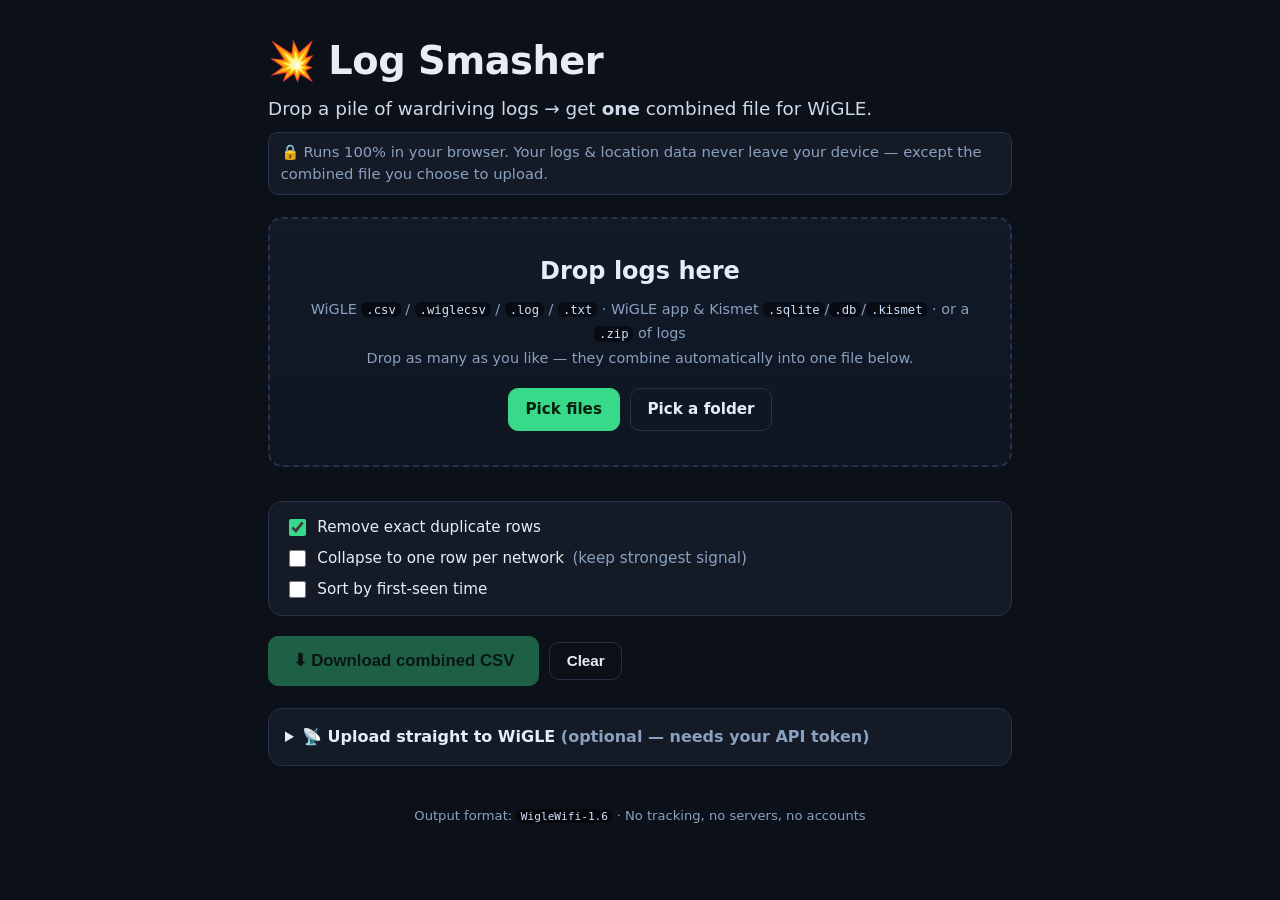
<file: docs/index.html>
<!DOCTYPE html>
<html lang="en">
<head>
<meta charset="utf-8">
<meta name="viewport" content="width=device-width, initial-scale=1">
<title>Log Smasher — combine wardriving logs for WiGLE</title>
<meta name="description" content="Drop a pile of wardriving logs, get one combined WiGLE CSV. 100% in your browser — your data never leaves your device.">
<link rel="icon" href="favicon.svg">
<link rel="stylesheet" href="style.css">
</head>
<body>
<div class="wrap">

  <header>
    <h1>💥 Log&nbsp;Smasher</h1>
    <p class="tag">Drop a pile of wardriving logs &rarr; get <b>one</b> combined file for WiGLE.</p>
    <p class="privacy">🔒 Runs 100% in your browser. Your logs &amp; location data never leave your device — except the combined file you choose to upload.</p>
  </header>

  <section id="dropzone" class="dropzone">
    <div class="dz-inner">
      <div class="dz-big">Drop logs here</div>
      <div class="dz-sub">WiGLE <code>.csv</code> / <code>.wiglecsv</code> / <code>.log</code> / <code>.txt</code> · WiGLE&nbsp;app &amp; Kismet <code>.sqlite</code>/<code>.db</code>/<code>.kismet</code> · or a <code>.zip</code> of logs<br>Drop as many as you like — they combine automatically into one file below.</div>
      <div class="dz-btns">
        <label class="btn">Pick files<input id="fileInput" type="file" multiple accept=".csv,.wiglecsv,.log,.txt,.sqlite,.sqlite3,.db,.kismet,.zip" hidden></label>
        <label class="btn ghost">Pick a folder<input id="folderInput" type="file" webkitdirectory multiple hidden></label>
      </div>
    </div>
  </section>

  <section id="filelist" class="filelist"></section>

  <section class="options">
    <label class="opt"><input type="checkbox" id="optDedup" checked> Remove exact duplicate rows</label>
    <label class="opt"><input type="checkbox" id="optOnePerNet"> Collapse to one row per network <span class="muted">(keep strongest signal)</span></label>
    <label class="opt"><input type="checkbox" id="optSort"> Sort by first-seen time</label>
  </section>

  <section id="stats" class="stats"></section>

  <section class="actions">
    <button id="downloadBtn" class="btn big" disabled>⬇ Download combined CSV</button>
    <button id="resetBtn" class="btn ghost">Clear</button>
  </section>

  <details class="upload">
    <summary>📡 Upload straight to WiGLE <span class="muted">(optional — needs your API token)</span></summary>
    <div class="upbody">
      <div class="heads-up" id="headsUp" hidden>
        ⚠️ <b>Heads-up:</b> some static hosts (including <b>Neocities</b>) block pages from calling
        outside APIs, so one-click upload may fail here with a network error. If it does, just
        <b>Download</b> the combined file above and drop it on
        <a href="https://wigle.net/upload" target="_blank" rel="noopener">wigle.net/upload</a> —
        same result. (One-click upload works on a self-hosted copy.)
      </div>
      <div class="trust">
        <b>🔒 Your token is safe.</b> This whole page is static — <b>there is no server behind it</b>.
        Your token goes <b>directly from your browser to <code>api.wigle.net</code></b> over HTTPS;
        it never passes through this site, so the owner cannot see, log, or store it.
        No analytics, no third-party scripts — open your browser's <b>View Source</b> or
        <b>Network</b> tab to confirm the only outbound request goes to WiGLE.
      </div>
      <p class="muted small">Get your token at <a href="https://wigle.net/account" target="_blank" rel="noopener">wigle.net/account</a> &rarr; "Show my token" &rarr; copy the <b>Encoded for use</b> value.</p>
      <label class="field">WiGLE "Encoded for use" token
        <input id="apiToken" type="password" autocomplete="off" spellcheck="false" placeholder="QUlE...base64...">
      </label>
      <div class="uprow">
        <label class="opt" title="Stored only in THIS browser (localStorage), on your device. Never sent anywhere."><input type="checkbox" id="rememberToken"> Remember on this device <span class="muted">(this browser only)</span></label>
        <label class="opt"><input type="checkbox" id="donate" checked> Donate data to WiGLE (recommended)</label>
      </div>
      <div id="tokenStatus" class="tokenstatus"></div>
      <button id="uploadBtn" class="btn big" disabled>📡 Upload to WiGLE</button>
      <div id="uploadStatus" class="upstatus"></div>
      <p class="muted small finehint">
        <b>One-time use:</b> leave “Remember” unchecked — your token is held only in this tab's
        memory for the upload and is gone when you close it.<br>
        <b>Save it for next time:</b> tick “Remember on this device” — it's kept in
        <i>this browser's</i> localStorage, on your machine only. Come back next week and it's
        pre-filled; no one else (including this site's owner) can ever read it. Remove it anytime
        with <b>Forget</b> above, or by clearing your browser data.
      </p>
    </div>
  </details>

  <footer>
    <span>Output format: <code>WigleWifi-1.6</code></span> ·
    <span>No tracking, no servers, no accounts</span>
  </footer>

</div>

<script src="vendor/fflate.min.js"></script>
<script src="vendor/sql-wasm.js"></script>
<script src="app.js"></script>
</body>
</html>
</file>
<file: docs/style.css>
:root{
  --bg:#0c1018; --panel:#141b27; --panel2:#1b2433; --line:#26324a;
  --txt:#e7edf6; --muted:#8aa0bf; --accent:#39d98a; --accent2:#2bb3ff;
  --err:#ff6b6b; --ok:#39d98a; --radius:14px;
}
*{box-sizing:border-box}
html,body{margin:0;background:var(--bg);color:var(--txt);
  font:16px/1.5 system-ui,-apple-system,Segoe UI,Roboto,Helvetica,Arial,sans-serif}
a{color:var(--accent2)}
code{background:#0008;padding:.05em .4em;border-radius:6px;font-size:.85em;color:#cfe2ff}
.wrap{max-width:780px;margin:0 auto;padding:32px 18px 64px}

header h1{margin:0;font-size:2.4rem;letter-spacing:-.5px}
.tag{margin:.3em 0 .2em;font-size:1.15rem;color:#cdd9ea}
.privacy{margin:.6em 0 0;color:var(--muted);font-size:.92rem;
  background:var(--panel);border:1px solid var(--line);border-radius:10px;padding:.6em .8em}

.dropzone{margin-top:22px;border:2px dashed var(--line);border-radius:var(--radius);
  background:linear-gradient(180deg,#121a28,#0f1622);transition:.15s;cursor:default}
.dropzone.drag{border-color:var(--accent);background:#13241d;transform:scale(1.005)}
.dz-inner{padding:34px 20px;text-align:center}
.dz-big{font-size:1.5rem;font-weight:700}
.dz-sub{color:var(--muted);margin-top:.5em;font-size:.9rem;line-height:1.7}
.dz-btns{margin-top:18px;display:flex;gap:10px;justify-content:center;flex-wrap:wrap}

.btn{display:inline-block;cursor:pointer;border:1px solid var(--accent);
  background:var(--accent);color:#04210f;font-weight:700;padding:.6em 1.1em;
  border-radius:10px;font-size:.95rem;transition:.12s;text-align:center}
.btn:hover{filter:brightness(1.08)}
.btn.ghost{background:transparent;color:var(--txt);border-color:var(--line)}
.btn.ghost:hover{border-color:var(--accent2)}
.btn.big{padding:.8em 1.4em;font-size:1.05rem}
.btn:disabled{opacity:.4;cursor:not-allowed;filter:none}

.filelist{margin-top:16px;display:flex;flex-direction:column;gap:6px}
.filerow{background:var(--panel);border:1px solid var(--line);border-radius:9px;
  padding:.5em .8em;display:flex;gap:.5em;align-items:center;font-size:.9rem}
.fname{font-weight:600;overflow:hidden;text-overflow:ellipsis;white-space:nowrap}
.muted{color:var(--muted)} .small{font-size:.85rem}
.err{color:var(--err)} .ok{color:var(--ok)}

.options{margin-top:18px;display:flex;flex-direction:column;gap:8px;
  background:var(--panel);border:1px solid var(--line);border-radius:var(--radius);padding:14px 16px}
.opt{display:flex;align-items:center;gap:.55em;cursor:pointer;font-size:.95rem}
.opt input{width:17px;height:17px;accent-color:var(--accent)}

.stats:not(:empty){margin-top:18px;background:var(--panel);border:1px solid var(--line);
  border-radius:var(--radius);padding:16px}
.statgrid{display:grid;grid-template-columns:repeat(auto-fit,minmax(120px,1fr));gap:12px}
.stat{background:var(--panel2);border:1px solid var(--line);border-radius:10px;padding:12px;text-align:center}
.stat b{display:block;font-size:1.5rem;color:var(--accent)}
.stat span{font-size:.8rem;color:var(--muted)}
.chips{margin-top:12px;display:flex;flex-wrap:wrap;gap:6px}
.chip{background:var(--panel2);border:1px solid var(--line);border-radius:20px;
  padding:.25em .8em;font-size:.82rem;color:#cdd9ea}
.span{margin-top:10px;color:var(--muted);font-size:.86rem}

.actions{margin-top:20px;display:flex;gap:10px;align-items:center}

.upload{margin-top:22px;background:var(--panel);border:1px solid var(--line);border-radius:var(--radius);padding:4px 16px}
.upload summary{cursor:pointer;padding:12px 0;font-weight:600}
.upbody{padding:6px 0 16px;display:flex;flex-direction:column;gap:12px}
.field{display:flex;flex-direction:column;gap:.4em;font-size:.9rem;color:var(--muted)}
.field input{background:var(--bg);border:1px solid var(--line);border-radius:9px;
  padding:.6em .8em;color:var(--txt);font-size:.95rem;font-family:ui-monospace,monospace}
.uprow{display:flex;flex-wrap:wrap;gap:16px}
.upstatus{font-size:.9rem;min-height:1.2em}
.trust{background:#10221b;border:1px solid #1f5c41;border-radius:10px;padding:.7em .9em;
  font-size:.86rem;color:#bfe8d3;line-height:1.55}
.trust code{color:#d6ffe9}
.tokenstatus{font-size:.85rem;min-height:1.1em}
.heads-up{background:#2a210f;border:1px solid #6b5417;border-radius:10px;padding:.7em .9em;
  font-size:.86rem;color:#f0dca0;line-height:1.55}
.heads-up a{color:#ffd86b}
.fallback-actions{display:flex;gap:10px;flex-wrap:wrap;margin:10px 0 6px}
.finehint{line-height:1.6;border-top:1px solid var(--line);padding-top:10px}
.link{background:none;border:none;color:var(--accent2);cursor:pointer;font:inherit;
  padding:0;text-decoration:underline}
.link:hover{filter:brightness(1.15)}

footer{margin-top:40px;text-align:center;color:var(--muted);font-size:.82rem}
@media(max-width:520px){header h1{font-size:2rem}.dz-big{font-size:1.25rem}}
</file>
